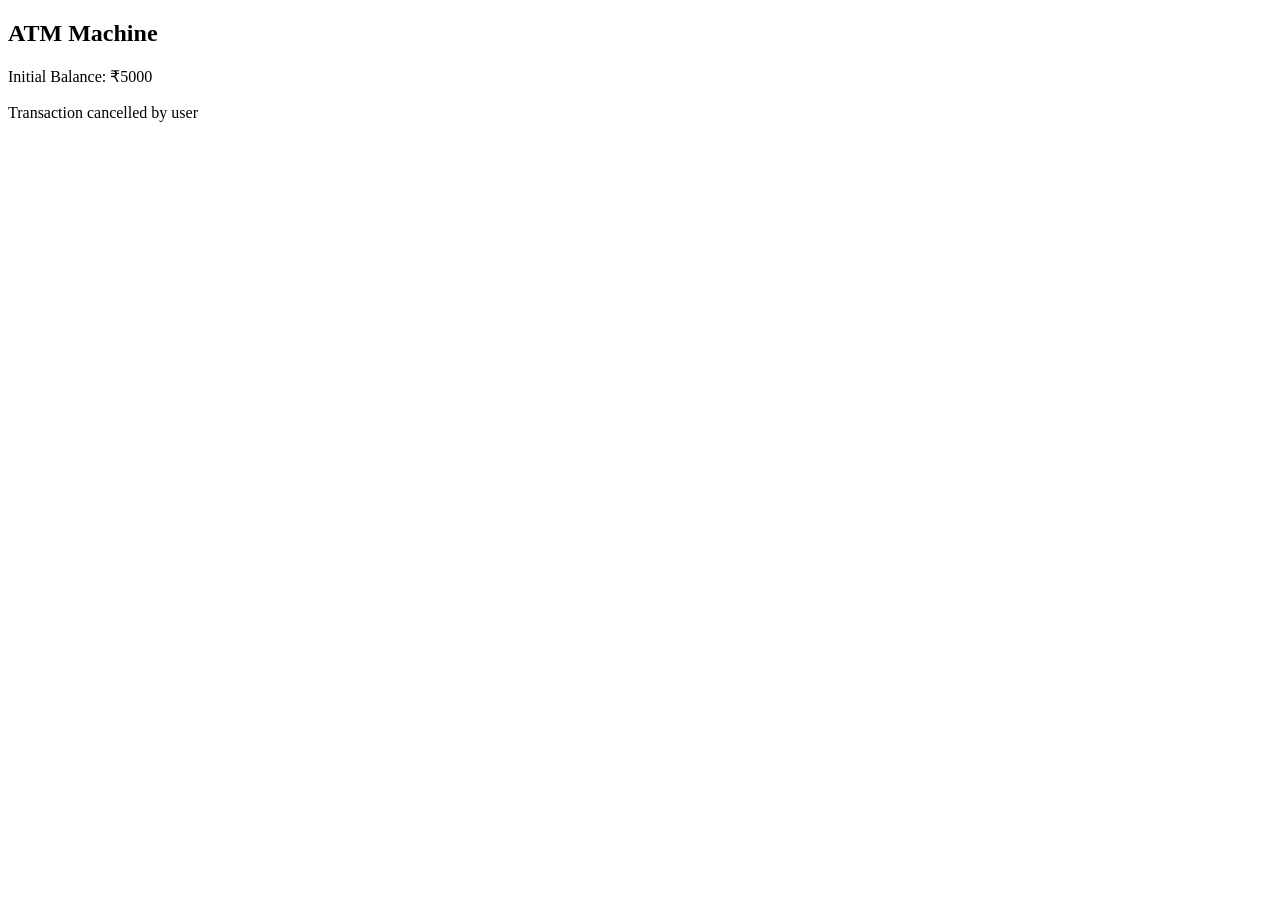
<file: atm.html>
<!DOCTYPE html>
<html>
<head>
    <title>ATM Simulation</title>
</head>
<body>

<h2>ATM Machine</h2>
<p id="output"></p>

<script>
let balance = 5000;   // initial balance
let history = "Initial Balance: ₹" + balance + "<br><br>";

// loop until balance becomes zero
while (balance > 0) {

    let amount = prompt("Enter withdrawal amount:");

    // cancel pressed
    if (amount === null) {
        history += "Transaction cancelled by user<br>";
        break;
    }

    amount = Number(amount);

    // invalid input
    if (amount <= 0 || isNaN(amount)) {
        alert("Enter valid amount!");
        continue;
    }

    // insufficient balance
    if (amount > balance) {
        alert("Insufficient Balance!");
        continue;
    }

    // deduct amount
    balance -= amount;

    history += "Withdrawn: ₹" + amount +
               " | Remaining Balance: ₹" + balance + "<br>";

    // balance zero
    if (balance === 0) {
        history += "<br><b>Your account balance is ZERO</b>";
        alert("Account empty!");
    }
}

document.getElementById("output").innerHTML = history;
</script>

</body>
</html>
</file>
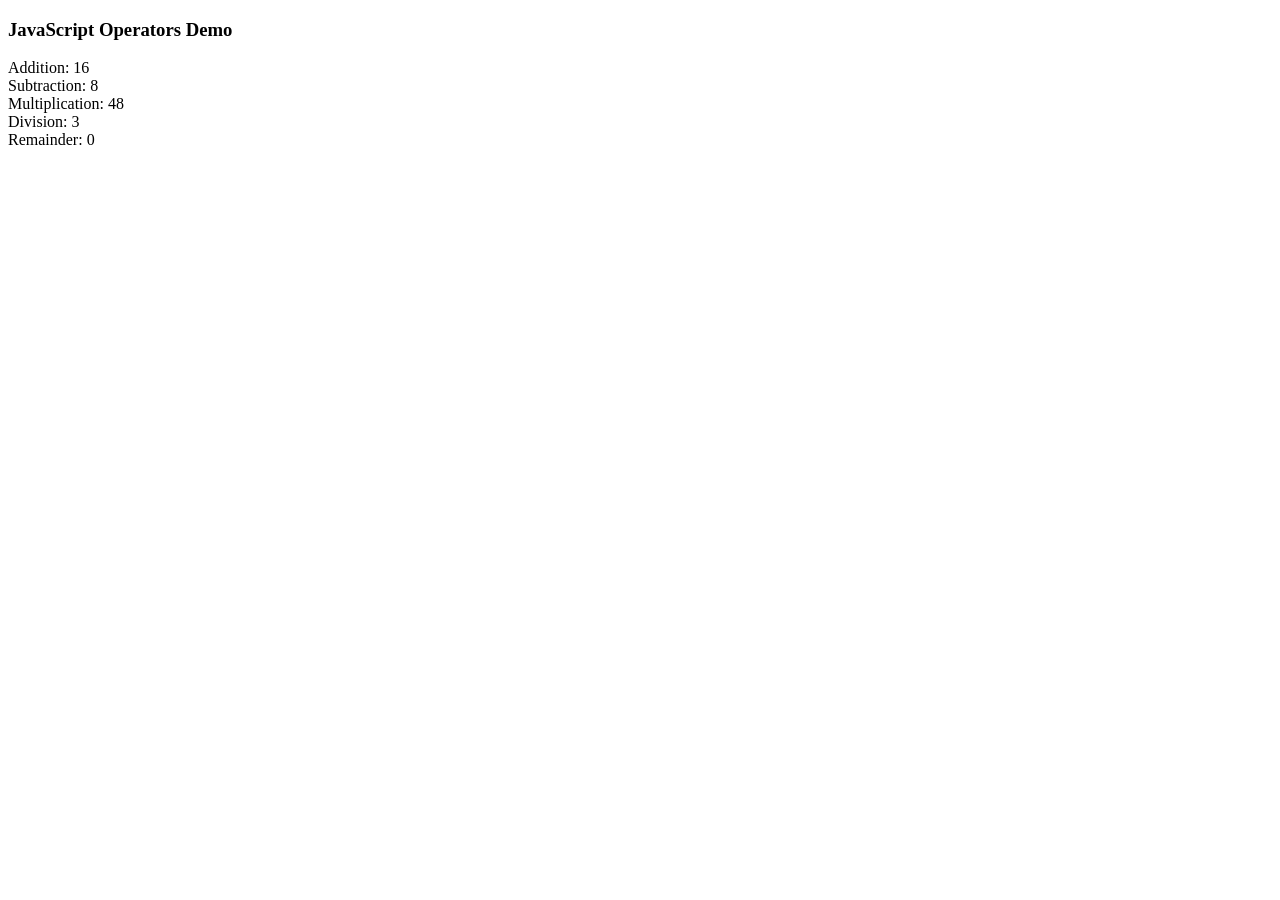
<file: grid.html>
<!DOCTYPE html>
<html>
<body>

<h3>JavaScript Operators Demo</h3>
<p id="demo"></p>

<script>
let a = 12;
let b = 4;

let add = a + b;
let sub = a - b;
let mul = a * b;
let div = a / b;
let rem = a%b;

document.getElementById("demo").innerHTML =
"Addition: " + add + "<br>" +
"Subtraction: " + sub + "<br>" +
"Multiplication: " + mul + "<br>" +
"Division: " + div + "<br>" +
"Remainder: " + rem + "<br>";
</script>

</body>
</html>
</file>
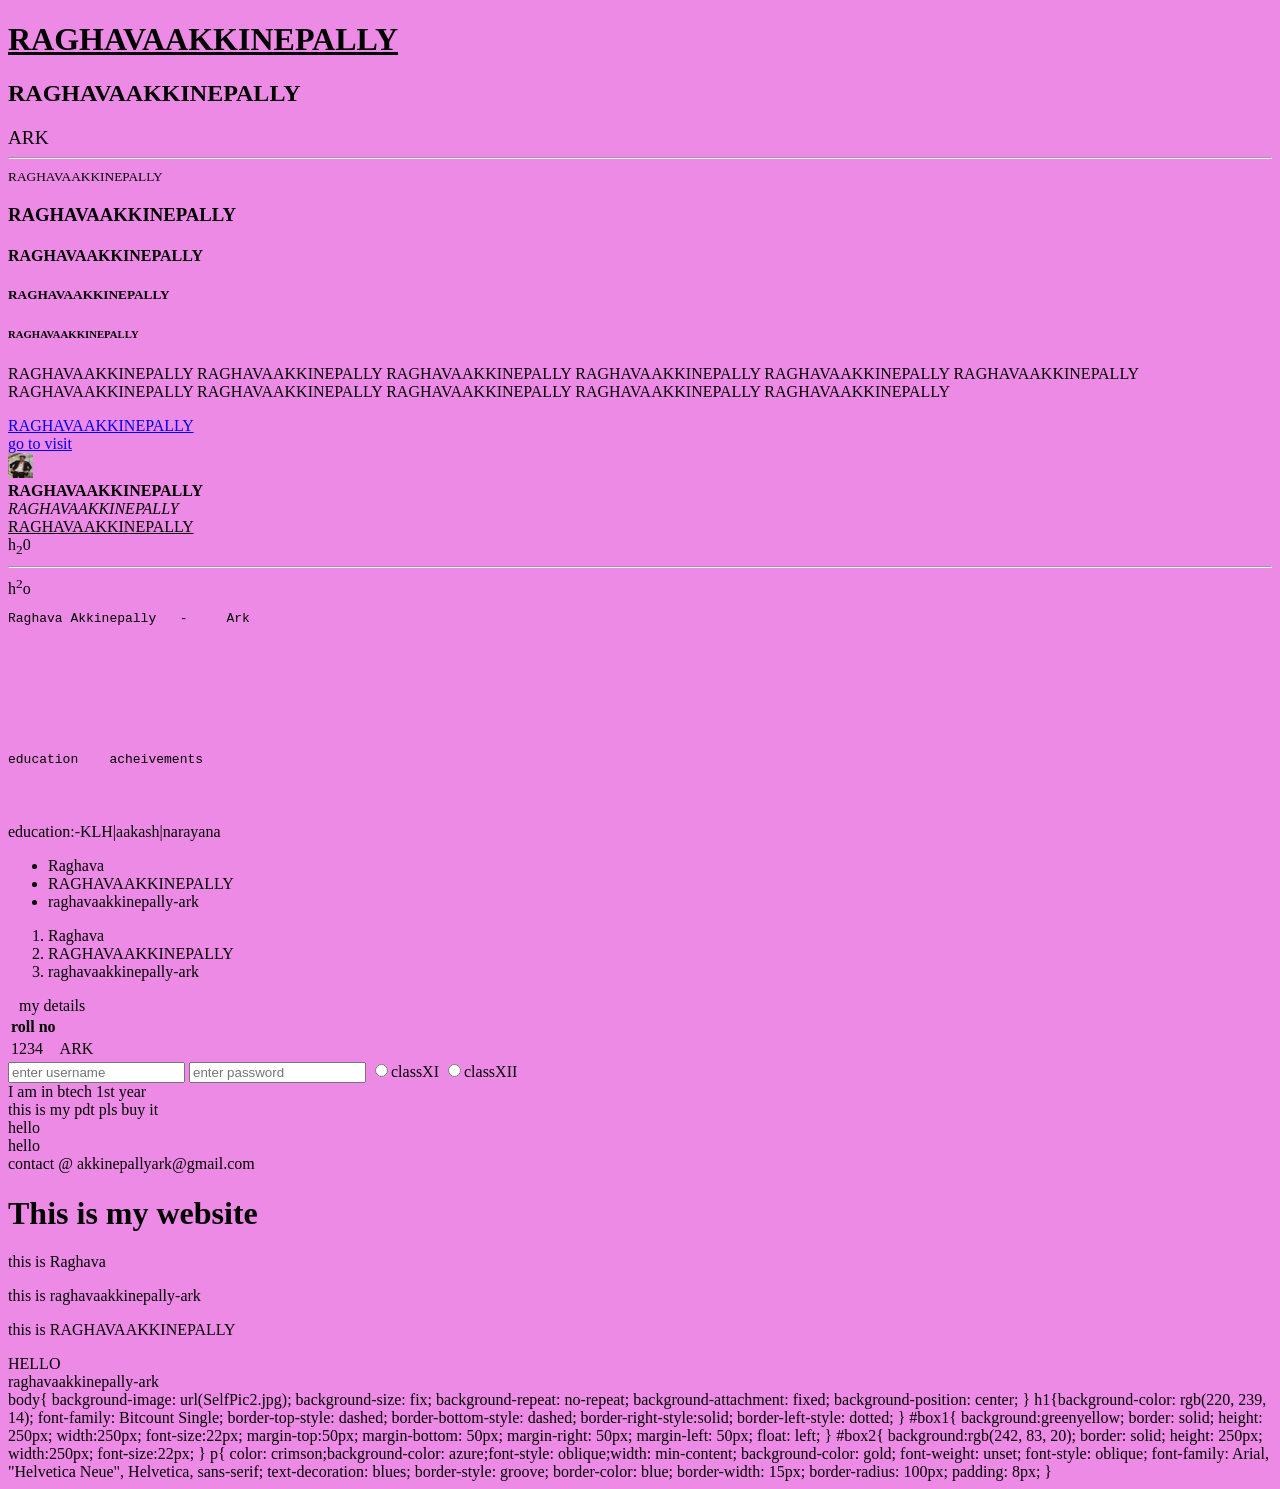
<file: main.html>
<!DOCTYPE html>
<html lang="tel">
<head>
    <meta charset="UTF-8">
    <meta name="viewport" content="width=device-width, initial-scale=1.0">
    <title>MY FIRST PAGE</title>
    <link rel = "stylesheet" href=style.css>
</head>
<body>
    <link rel="stylesheet" href="style.css">
    <h1><u>RAGHAVAAKKINEPALLY</u></h1>
    <h2>RAGHAVAAKKINEPALLY</h2>
    <big>ARK</big>
    <hr>
    <small>RAGHAVAAKKINEPALLY</small>

    <h3>RAGHAVAAKKINEPALLY</h3>
    <h4>RAGHAVAAKKINEPALLY</h4>
    <h5>RAGHAVAAKKINEPALLY</h5>
    <h6>RAGHAVAAKKINEPALLY</h6>
    <p>RAGHAVAAKKINEPALLY RAGHAVAAKKINEPALLY RAGHAVAAKKINEPALLY RAGHAVAAKKINEPALLY RAGHAVAAKKINEPALLY RAGHAVAAKKINEPALLY RAGHAVAAKKINEPALLY RAGHAVAAKKINEPALLY RAGHAVAAKKINEPALLY RAGHAVAAKKINEPALLY RAGHAVAAKKINEPALLY</p>
    <a href="https://www.linkedin.com/in/raghavaakkinepally-ark/"target ="_main">RAGHAVAAKKINEPALLY</a>
    <br/>
    <a href="/main.html">go to visit</a>
    <br/>
    <img src="/SelfPic2.jpg" alt = "RAGHAVAAKKINEPALLY"height="25"width="25S" >
    <br>
    <b>RAGHAVAAKKINEPALLY</b>
    <br>
    <i>RAGHAVAAKKINEPALLY</i>
    <br>
    <u>RAGHAVAAKKINEPALLY</u>
    <br>
    h<sub>2</sub>0
    <hr>
    h<sup>2</sup>o
    <br>
    <pre>Raghava Akkinepally   -     Ark</pre>
<br>
<br>
<br>
<br>
<header>
    <pre>
        <p>education    acheivements</p>
        </pre>
</header>
<main>
    <section>
        education:-KLH|aakash|narayana
    
    </section>
    <ul>
        <li>Raghava</li>
        <li>RAGHAVAAKKINEPALLY</li>
        <li>raghavaakkinepally-ark</li>
    </ul>
    <ol>
        <li>Raghava</li>
        <li>RAGHAVAAKKINEPALLY</li>
        <li>raghavaakkinepally-ark</li>
    </ol>
    <table>
        <caption>my details</caption>
    <thead>
        <tr>
            <th>  
                roll no</th>
           
        </tr>
        </thead>
        <tbody></tbody>
        <tr>
            <td>1234</td>
            <td>ARK</td>
        </tr>
    </table>
    <form action="/action.php">
        <input type = "username" placeholder="enter username">
          <input type = "password" placeholder="enter password">
          <input type = "radio" value="class XI" name="class">classXI
          <input type = "radio" value="class XII" name="class">classXII
    </form>

    <article>
        I am in btech 1st year
    </article>
<aside>
    this is my pdt pls buy it
</aside>
<div>
    hello
</div>
<span>
    hello
   
</span>
</main>
<footer>
    contact @ akkinepallyark@gmail.com
</footer>
</body>
</html

<!DOCTYPE html>
<html lang="en">
<head>
    <style>
body{
    background-color: black ;
}

    </style>
    <meta charset="UTF-8">
    <meta name="viewport" content="width=device-width, initial-scale=1.0">
    <title>Document</title>
    <link rel = "stylesheet" href=style.css>
    <link rel="preconnect" href="https://fonts.googleapis.com">
<link rel="preconnect" href="https://fonts.gstatic.com" crossorigin>
<link href="https://fonts.googleapis.com/css2?family=Bitcount+Single:wght@100..900&display=swap" rel="stylesheet">
</head>
<body">
    <h1>This is my website</h1>
    <p id="p1">this is Raghava</p>
    <p>this is raghavaakkinepally-ark</p>
    <p>this is RAGHAVAAKKINEPALLY</p>
    <div id="box1">HELLO</div>
        <div id="box2">raghavaakkinepally-ark</div>
</body>
</html>


body{
    background-image: url(SelfPic2.jpg);
   background-size: fix;
    background-repeat: no-repeat;
    background-attachment: fixed;
    background-position: center;
}
h1{background-color: rgb(220, 239, 14);  
    font-family: Bitcount Single;
    border-top-style: dashed;
    border-bottom-style: dashed;
    border-right-style:solid;
    border-left-style: dotted;
}
#box1{
    background:greenyellow;
    border: solid;
    height: 250px;
    width:250px;
    font-size:22px;
    margin-top:50px;
    margin-bottom: 50px;
    margin-right: 50px;
    margin-left: 50px;
    float: left;
}
#box2{
    background:rgb(242, 83, 20);
    border: solid;
    height: 250px;
    width:250px;
    font-size:22px;
}
    p{ color: crimson;background-color: azure;font-style: oblique;width: min-content;
       background-color: gold;
       font-weight: unset;
       font-style: oblique;
        font-family: Arial, "Helvetica Neue", Helvetica, sans-serif;
       text-decoration: blues;
       border-style: groove;
       border-color: blue;
       border-width: 15px;
       border-radius: 100px;
       padding: 8px;
    }
</file>
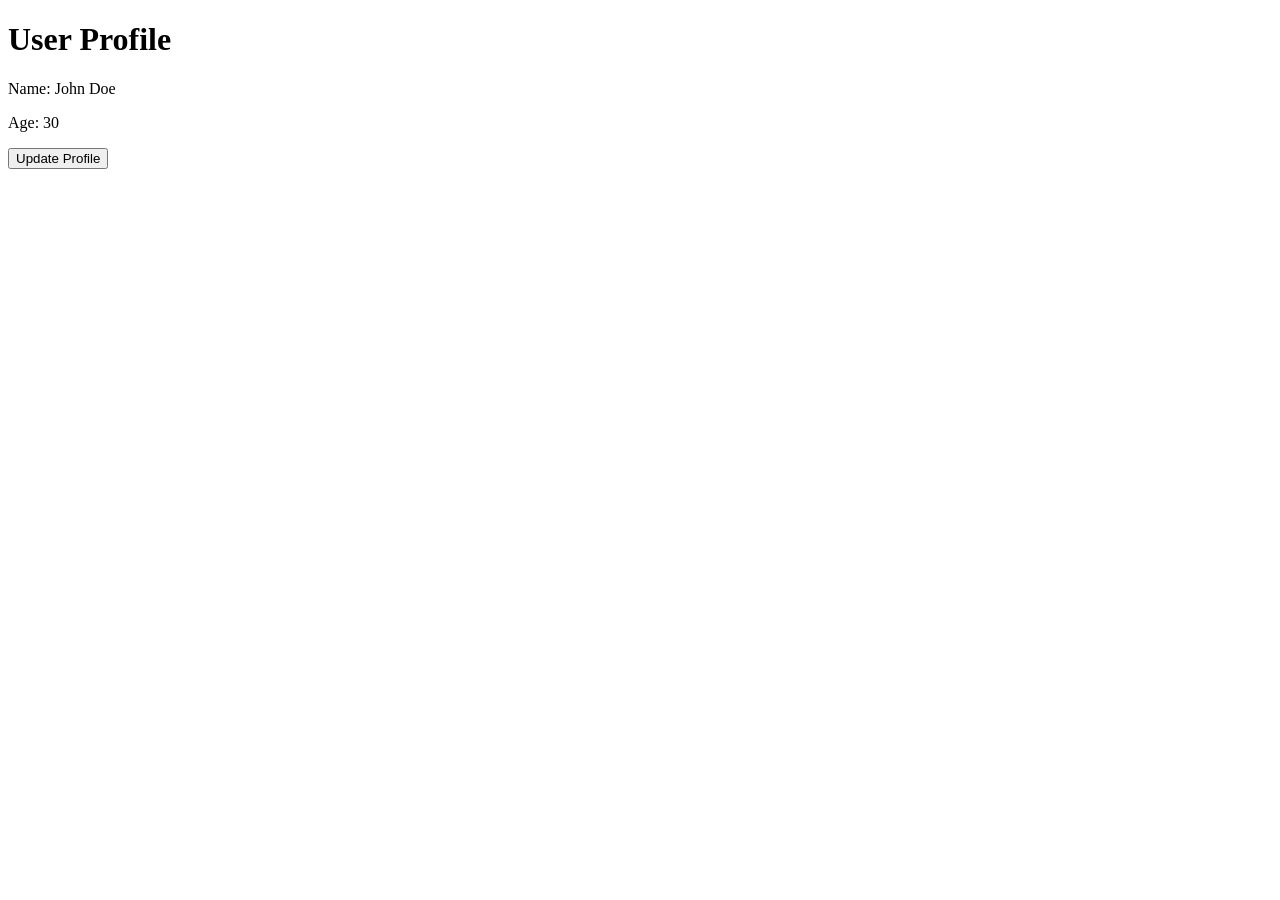
<file: NEW.html>
<!DOCTYPE html>
<html lang="en">
<head>
    <meta charset="UTF-8">
    <meta name="viewport" content="width=device-width, initial-scale=1.0">
    <title>Document</title>
</head>
<body>
    <h1>User Profile</h1>
    <p id="name">Name: John Doe</p>
    <p id="age">Age: 30</p>
<button onclick="updateProfile()">Update Profile</button>
<script>
    function updateProfile() {
        document.getElementById("name").textContent = "Name: Jane Smith";
        document.getElementById("age").textContent = "Age: 25";
    }
</script>
</body>
</html>
</file>
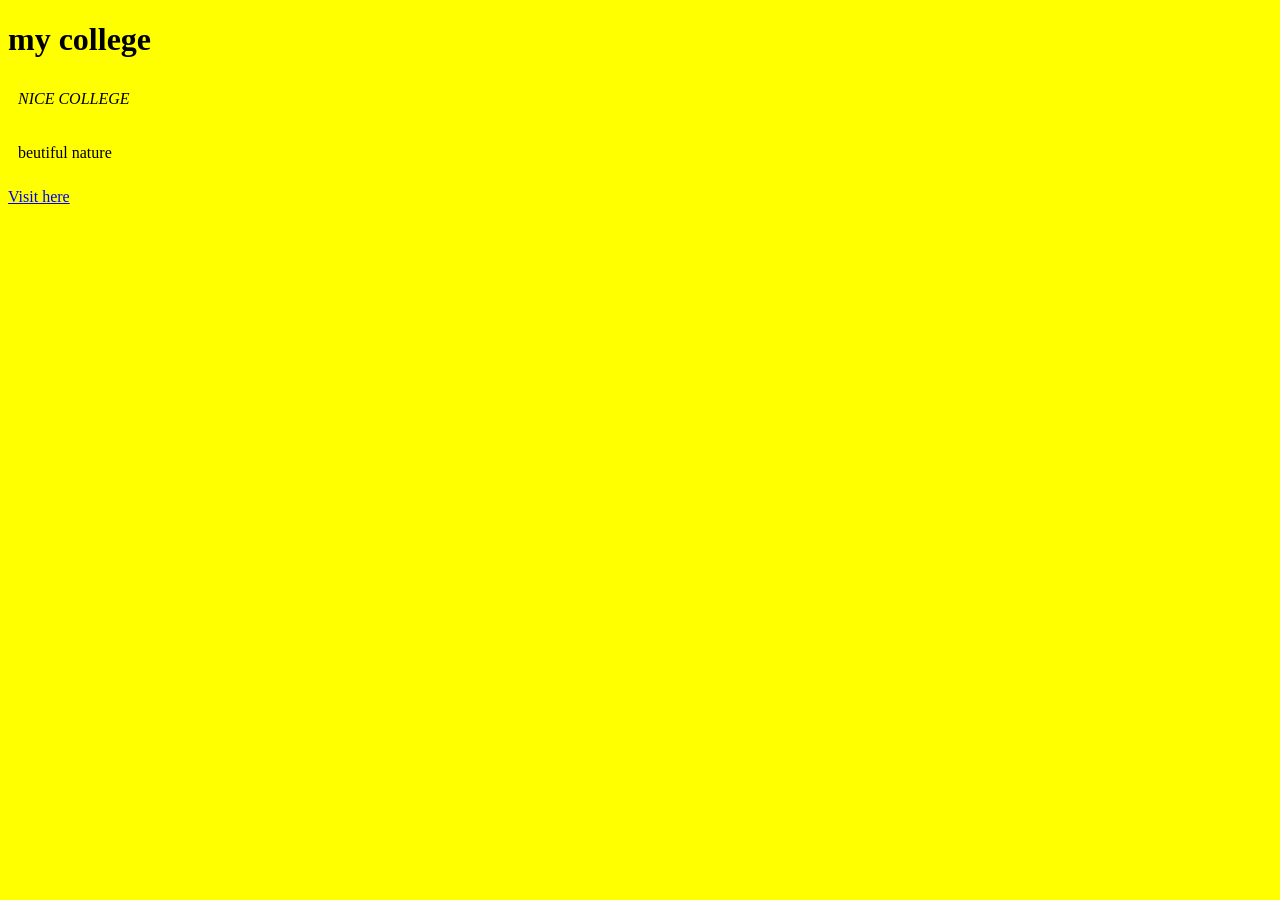
<file: p2.html>
<!DOCTYPE html>
<html lang="en">
<head>
    <meta charset="UTF-8">
    <meta name="viewport" content="width=device-width, initial-scale=1.0">
    <title>cse department</title>
    <style>
        body{
            background-color: yellow;
        }
        h{
            background-color: yellow;
            font-family: 'Times New Roman', Times, serif;
        }
        p{
            padding: 10px;
            background-color: yellow;
            
        }

    </style>
</head>

<body>
    <h1>my college </h1>
    <p><i>NICE COLLEGE</i></p>
    <p>beutiful nature</p>
    <a href="https://www.linkedin.com/in/raghavaakkinepally-ark/">Visit here</a>
</body>


</html>
</file>
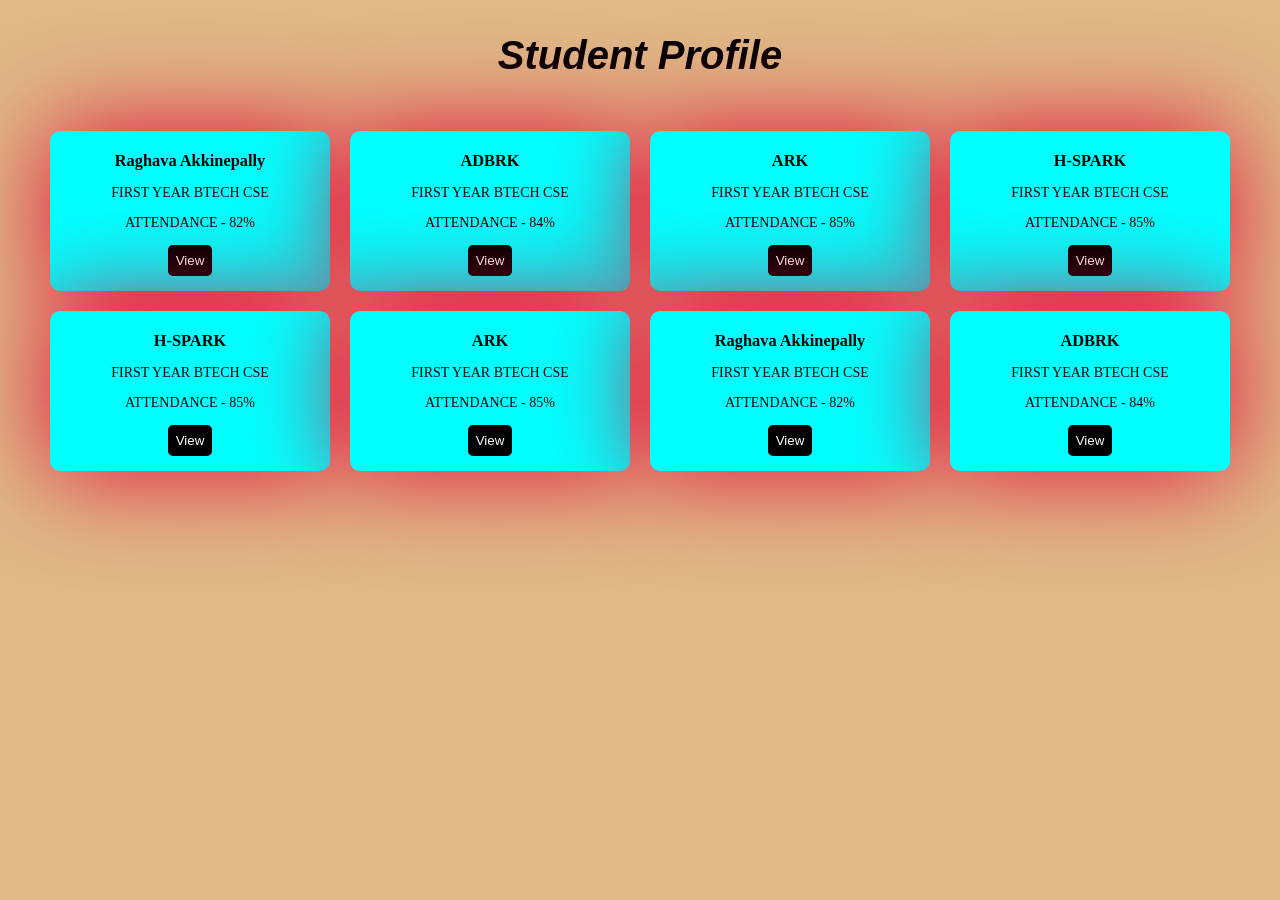
<file: pratice.html>
<!DOCTYPE html>
<html>
<head>
<title>Flexbox student cards</title>

<style>
body{
    background-color: burlywood;
    font-size: 14px;
    font-family: 'Times New Roman', Times, serif;
}

h2{
    text-align: center;
    font-family: 'Franklin Gothic Medium', 'Arial Narrow', Arial, sans-serif;
    font-style: italic;
    font-size: 40px;
    
    
}

.container{
    display: flex;
    flex-wrap: wrap;
    justify-content: center;
    gap: 20px;
    padding: 20px;
   
}

.cards{
    background-color: aqua;
    width: 250px;
    padding: 15px;
    border-radius: 10px;
    text-align: center;
    box-shadow: 0 0 100px #e20438;
}

.cards h3{
    margin: 5px;
    text-decoration:tomato;
    text-align: center;
    
    
}

.btn{
    background-color: black;
    color: white;
    padding: 8px;
    border: none;
    border-radius: 5px;
    cursor: pointer;
}
</style>
</head>

<body>

<h2>Student Profile</h2>

<div class="container">

    <div class="cards">
        <h3>Raghava Akkinepally</h3>
        <p>FIRST YEAR BTECH CSE</p>
        <p>ATTENDANCE - 82%</p>
        <button class="btn">View</button>
    </div>

    <div class="cards">
        <h3>ADBRK</h3>
        <p>FIRST YEAR BTECH CSE</p>
        <p>ATTENDANCE - 84%</p>
        <button class="btn">View</button>
    </div>

    <div class="cards">
        <h3>ARK</h3>
        <p>FIRST YEAR BTECH CSE</p>
        <p>ATTENDANCE - 85%</p>
        <button class="btn">View</button>
    </div>

    <div class="cards">
        <h3>H-SPARK</h3>
        <p>FIRST YEAR BTECH CSE</p>
        <p>ATTENDANCE - 85%</p>
        <button class="btn">View</button>
    </div>

    <div class="cards">
        <h3>H-SPARK</h3>
        <p>FIRST YEAR BTECH CSE</p>
        <p>ATTENDANCE - 85%</p>
        <button class="btn">View</button>
    </div>

    <div class="cards">
        <h3>ARK</h3>
        <p>FIRST YEAR BTECH CSE</p>
        <p>ATTENDANCE - 85%</p>
        <button class="btn">View</button>
    </div>

    <div class="cards">
        <h3>Raghava Akkinepally</h3>
        <p>FIRST YEAR BTECH CSE</p>
        <p>ATTENDANCE - 82%</p>
        <button class="btn">View</button>
    </div>

    <div class="cards">
        <h3>ADBRK</h3>
        <p>FIRST YEAR BTECH CSE</p>
        <p>ATTENDANCE - 84%</p>
        <button class="btn">View</button>
    </div>


</div>

</body>
</html>
</file>
<file: style.css>
p{
    background-color:rgb(237, 138, 229)[];
  
 
}
body{background-color:rgb(237, 138, 229);
background-size: 10px;
background-position: 10px;}

picture{
 
  background-color: chartreuse ;
border-right: 10px;
border-color: aqua;
}
</file>
